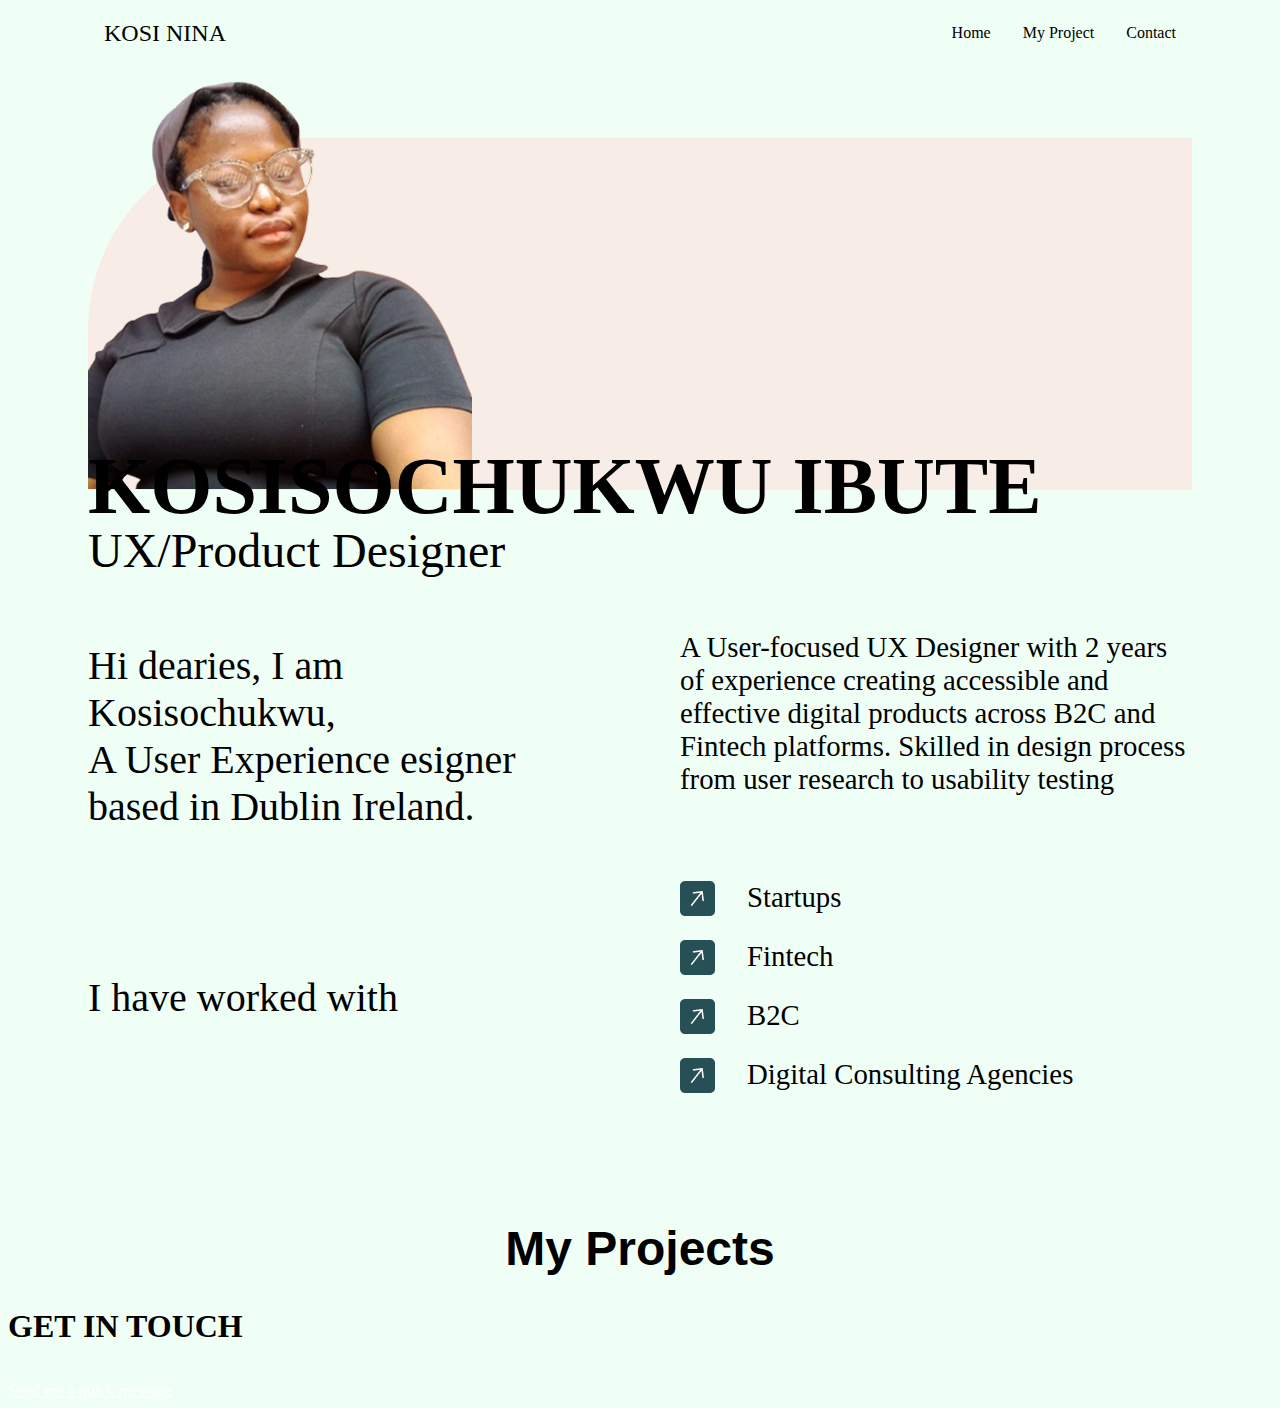
<file: index.html>
<!DOCTYPE html>
<html lang="en">
<head>
  <meta charset="UTF-8">
  <meta name="viewport" content="width=device-width, initial-scale=1.0">
  <title>My Portfolio</title>
  <link rel="stylesheet" href="style.css">
</head>
<body>
  <header>
    <div class="logo">KOSI NINA</div>
    <div class="nav">
      <ul>
        <li><a href="">Home</a></li>
        <li><a href="">My Project</a></li>
        <li><a href="">Contact</a></li>
      </ul>
    </div>
  </header>
  <main>
    <div class="hero-section">
      <img src="images/WhatsApp_Image_2025-06-03_at_11.15.18_AM-removebg-preview 1.png" alt="">
      <h1 class="kosi">KOSISOCHUKWU IBUTE</h1>
      <h2 class="title">UX/Product Designer</h2>
    </div>

    <div class="content-area">
      <div class="intro">
        <p>Hi dearies, I am Kosisochukwu, <br>
        A User Experience esigner based in Dublin Ireland. </p>

        <p>I have worked with</p>
      </div>

      <div class="more">
        <p>A User-focused UX Designer with 2 years of experience creating accessible and effective digital products across B2C and Fintech platforms. Skilled in design process from user research to usability testing</p>

        <div class="listItems">
          <div class="items">
            <img src="images/Frame 5466.png" alt="">
            <span>Startups</span>
          </div>

          <div class="items">
            <img src="images/Frame 5466.png" alt="">
            <span>Fintech</span>
          </div>

          <div class="items">
            <img src="images/Frame 5466.png" alt="">
            <span>B2C</span>
          </div>

          <div class="items">
            <img src="images/Frame 5466.png" alt="">
            <span>Digital Consulting Agencies</span>
          </div>
        </div>
      </div>
    </div>

    <div class="projects">
      <h1>My Projects</h1>

      <div class="project-container"></div>
      <div class="project-container"></div>
      <div class="project-container"></div>
      <div class="project-container"></div>
    </div>
  </main>
  <footer>
    <h1>GET IN TOUCH</h1>
    <div class="footer-icons">
      <div class="socials"></div>
      <div class="socials"></div>
      <div class="socials"></div>
    </div>
    <span><a href="">Send me a quick message</a></span>
  </footer>

  <!-- home page ends -->
</body>
</html>
</file>
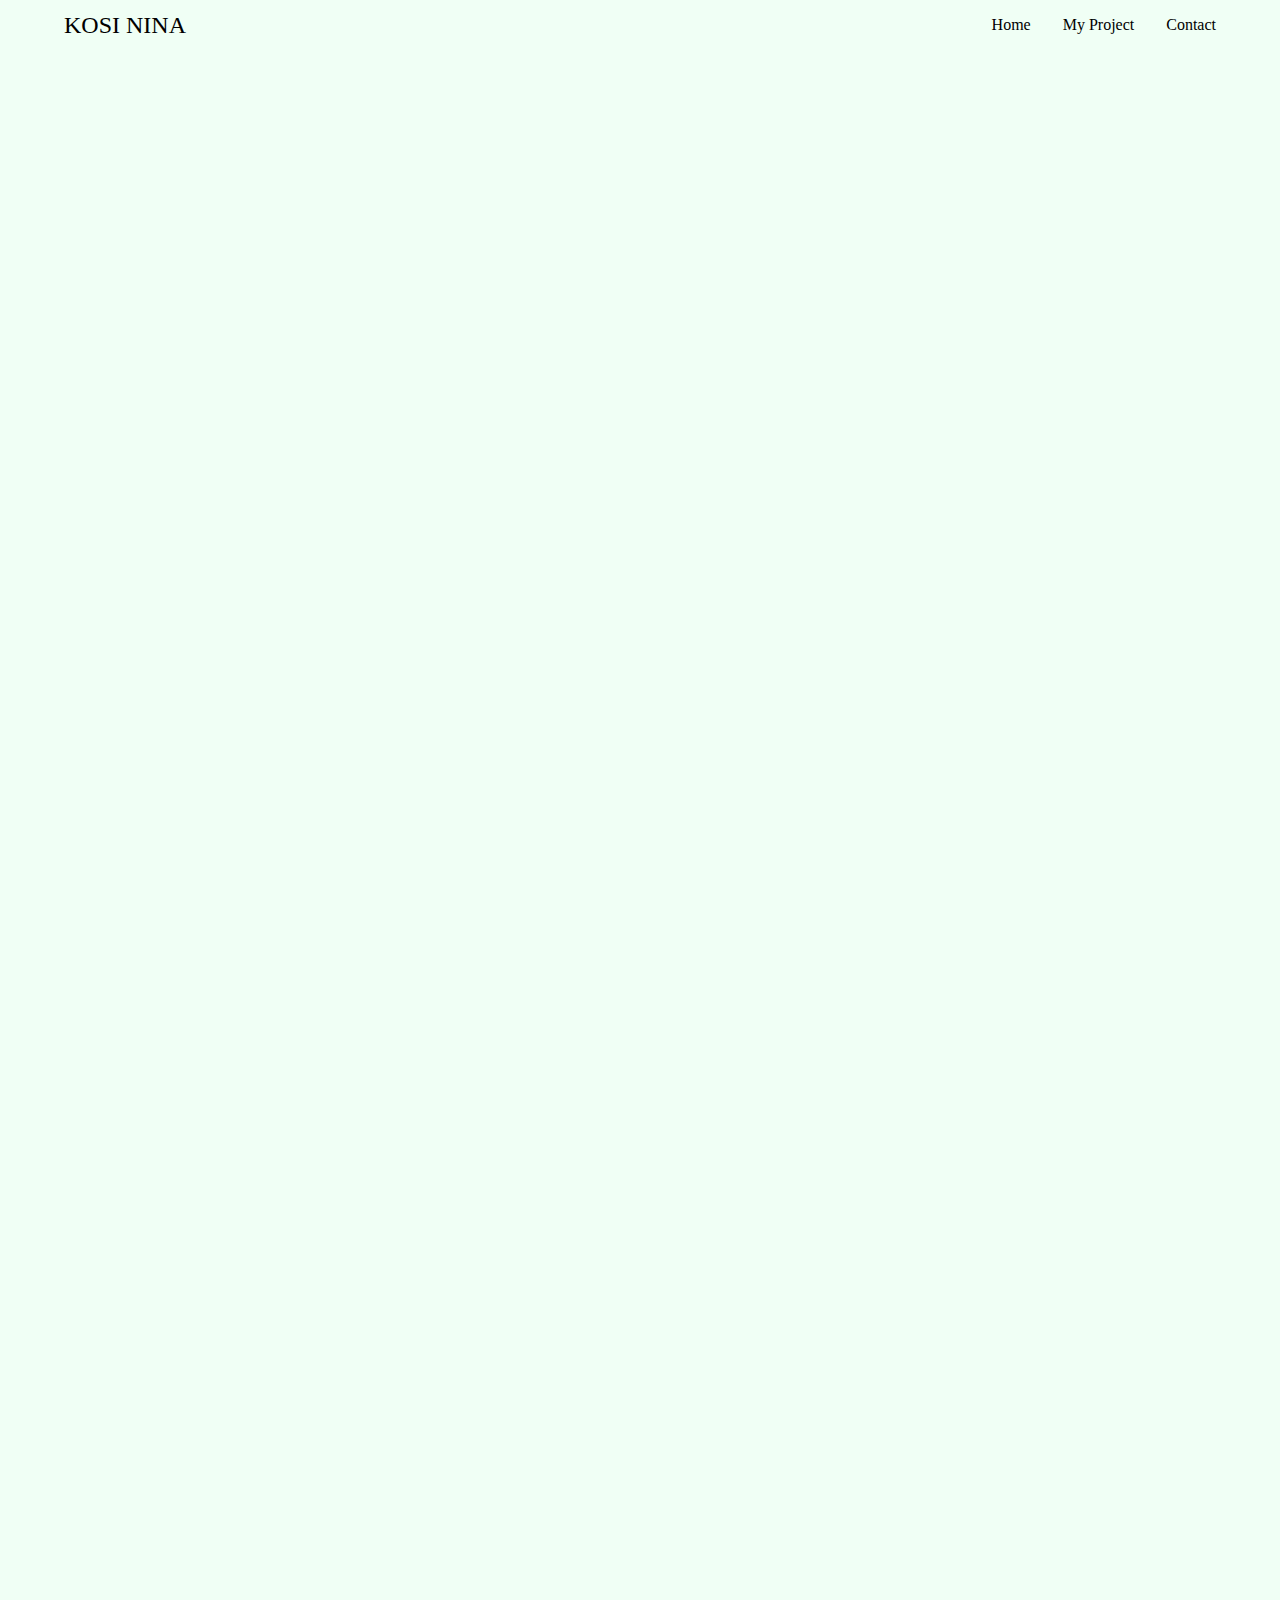
<file: kona.html>
<!DOCTYPE html>
<html lang="en">
<head>
    <meta charset="UTF-8">
    <meta name="viewport" content="width=device-width, initial-scale=1.0">
    <title>Kona</title>
    <link rel="stylesheet" href="metadata.css">
</head>
<body>
    <header>
        <div class="logo">KOSI NINA</div>
        <div class="nav">
          <ul>
            <li><a href="index.html">Home</a></li>
            <li><a href="index.html#projects-page">My Project</a></li>
            <li><a href="#contacts">Contact</a></li>
          </ul>
        </div>
    </header>
    <main>
      <div class="meta">
        <img src="images/Kona Logo.svg" alt="">
        <p>Kona mobile application is an application that allows one to transfer their local currency anywhere in the world and in turn the person on the other side will receive the money in their currency too. That is to say that a Nigerian can transfer naira (NGN) to someone in the United States and the person will receive it in dollars (USDT).</p>
      </div>
      <div class="what">
        <h1>Why Kona</h1>
        <p>In Nigeria, Large population of people gain admission abroad year in year out but find it difficult to pay for their tuition fee because they do 
            not have a domiciliary account that will enable them to pay for their fees in the country's local currency. Also, a parent cannot transfer/
            receive money from/to their children/child abroad without the domiciliary account. This is a great problem as parents/students and even 
            workers always get frustrated while opening the domiciliary account because some banks have rules and processes to observe the 
            domiciliary account can be created. This may cause them not to beat the deadline and some end up not registering or even losing the 
            admission in the long run.
        </p>
        <p>Kona mobile application will solve the problem because with the application you can transfer and receive money anywhere in the world 
            without having to open a specific account for it. That is to say, you can transfer money with your local currency and another person 
            abroad will receive it in their local currency too.
        </p>
        <p>My target audience in this research are adults, both male and female, employed and unemployed, students, business/entrepreneur, so 
            far as you send and receive money.
        </p>
      </div>
      <div class="goal">
        <h1>Market Research</h1>
        <p>This research sets out to explore the challenges that students, parents, professionals, and adults in general encounter when carrying out international 
            transactions and to seek possible solutions to ease those challenges.
        </p>
        <p>From my findings, I discovered:</p>
        <p>-Many people today can complete cross-border transactions with relative ease.<br>
            - However, a significant number, especially students, experience frustration, largely because most transactions require either a domiciliary account or 
            reliance on money transfer services such as Western Union.<br>
            - Unfortunately, both options often present hurdles: opening a domiciliary account can be a lengthy, bureaucratic process, while accessing Western 
            Union or similar services isn’t always convenient or straightforward.</p>
      </div>
      <div class="scope">
        <h1>Solution</h1>
        <p>To address these challenges, we examined existing digital tools and then designed solutions that are simpler, smarter, and more accessible. Our proposed 
            system includes:
        </p>
        <p>- A seamless, cross-platform mobile app, intuitive, easy to use, and unrestricted by geographical boundaries.<br>
            - A dynamic currency exchange feature, allowing users to convert money instantly into any currency of their choice.<br>
            - An international transaction hub, enabling users to send and receive money globally without the hassle of opening a domiciliary account.<br>
            - An effortless onboarding process, where new users can sign up quickly and be assigned an automatic account number right away.
        </p>
      </div>
      <div class="user user-h">
        <h1>The User Flow</h1>
        <p>I designed a User Flow to serve as a roadmap, guiding our ideas toward crafting a solution that is not only simple and intuitive but also impactful and 
            meaningful for users..</p>
        <div class="container user-img">
          <img class="img" src="images/Frame 5464.svg" alt="">
        </div>
      </div>
      <div class="screen">
        <h1>Some Screens</h1>
        <div class="container img-kona img-kona1">
          <img class="img" src="images/Dribbble shot HD - 1 1.svg" alt="">
        </div>
        <div class="container img-kona img-kona2">
          <img class="img" src="images/Dribbble shot HD - 3 1.svg" alt="">
        </div>
        <div class="container img-kona kooo img-kona3">
          <img class="img" src="images/Dribbble shot HD - 4 1.svg" alt="">
        </div>
        <p class="red">This application is available on both the Apple App Store and Google Play Store; however, since it was specifically designed and developed for 
            Nigerians, access is restricted by location. As a result, the store links are not accessible in Ireland or other European countries.</p>
          
        <p class="red">For convenience, you can explore the prototype by scanning the QR code below.</p>
      </div>
      <div class="container code">
        <img class="img" src="images/QR Code (2).svg" alt="">
      </div>
    </main>
    <footer id="contacts">
        <div class="footer-color">
          <div class="footer">
            <h1>GET IN TOUCH</h1>
            <div class="footer-icons">
              <a href="mailto:kosisochukwuibute@gmail.com"><img src="images/Frame 34299.png" alt=""></a>
              <a href="https://www.linkedin.com/in/kosisochukwu-ibute-6493121a3"><img src="images/Frame 34301.png" alt=""></a>
              <a href="https://www.notion.so/kosinina/Kosi-Nina-9a6395f71e2745cb83aa433cf4362776"><img src="images/Frame 34302.png" alt=""></a>
            </div>
            <span><a href="mailto:kosisochukwuibute@gmail.com">Send me a quick message</a></span>
          </div>
          <div class="resume-link"><a href="index.html">My Resume</a></div>
        </div>
    </footer>
</body>
</html>
</file>
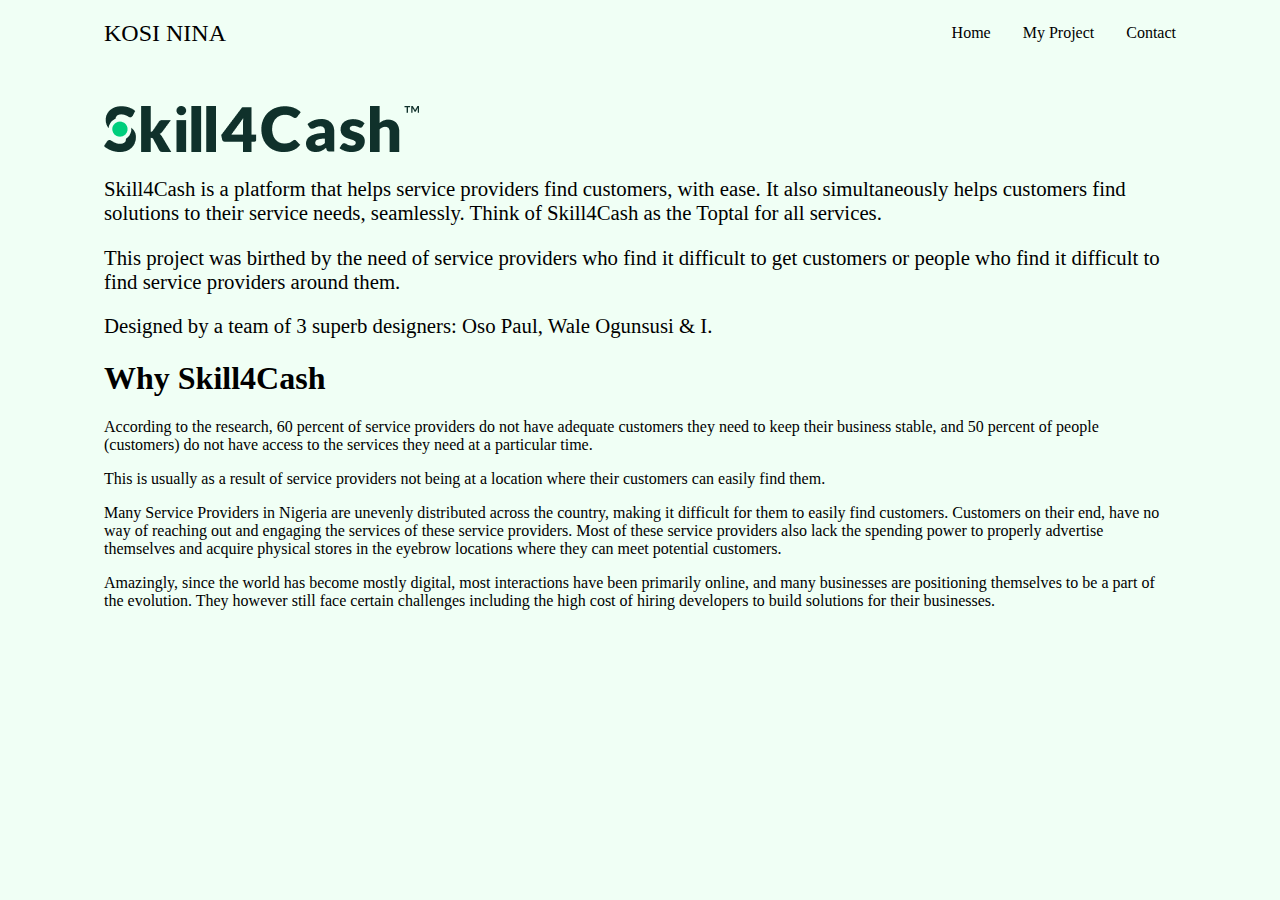
<file: project.html>
<!DOCTYPE html>
<html lang="en">
<head>
    <meta charset="UTF-8">
    <meta name="viewport" content="width=device-width, initial-scale=1.0">
    <title>Project</title>
    <link rel="stylesheet" href="project.css">
</head>
<body>
    <header>
        <div class="logo">KOSI NINA</div>
        <div class="nav">
          <ul>
            <li><a href="index.html">Home</a></li>
            <li><a href="project.html">My Project</a></li>
            <li><a href="">Contact</a></li>
          </ul>
        </div>
      </header>
      <main>
        <div>
          <img class="image" src="images/svc.png" alt="">
          <div class="para">
            <p>
              Skill4Cash is a platform that helps service providers find customers, with ease. It also simultaneously helps customers find solutions to 
  their service needs, seamlessly. Think of Skill4Cash as the Toptal for all services.</p>
  <p>
  This project was birthed by the need of service providers who find it difficult to get customers or people who find it difficult to find 
  service providers around them.</p>
  <p>
  Designed by a team of 3 superb designers: Oso Paul, Wale Ogunsusi & I.</p>
          </div>
        </div>
        <div class="why">
          <h1>Why Skill4Cash</h1>
          <p>According to the research, 60 percent of service providers do not have adequate customers they need to keep their business stable, 
            and 50 percent of people (customers) do not have access to the services they need at a particular time.
          </p>  
          <p>This is usually as a result of service providers not being at a location where their customers can easily find them.
          </p>  
          <p>Many Service Providers in Nigeria are unevenly distributed across the country, making it difficult for them to easily find customers. 
            Customers on their end, have no way of reaching out and engaging the services of these service providers. Most of these service 
            providers also lack the spending power to properly advertise themselves and acquire physical stores in the eyebrow locations where they 
            can meet potential customers.
          </p>  
          <p>Amazingly, since the world has become mostly digital, most interactions have been primarily online, and many businesses are positioning 
            themselves to be a part of the evolution. They however still face certain challenges including the high cost of hiring developers to build 
            solutions for their businesses.</p>
        </div>
      </main>
</body>
</html>
</file>
<file: style.css>
body {
  background-color: #F0FFF5;
}
 header {
  padding: 0 6rem;
}
header,
header ul  {
  display: flex;
  align-items: center;
  justify-content: space-between;
}
.nav a {
  text-decoration: none;
  color: #000;
}
header ul li {
  list-style-type: none;
  margin-left: 2rem;
}
.logo {
  font-size: 1.5rem;
  font-family: Irish Grover;
}
.hero-section {
  background-color: #f7ece6;
  margin: 5rem;
  position: relative;
  height: 22rem;
  border-top-left-radius: 12rem;
}

.hero-section img {
  position: absolute;
  left: 0;
  bottom: 0;
  top: -4rem;
}
.hero-section h1 {
  position: absolute;
  bottom: -6rem;
  font-size: 5rem;
  font-family: serif;
}
.kosi span {
  background: linear-gradient(to top, black 0%, black 40%, white 100%);
  -webkit-background-clip: text;
  -webkit-text-fill-color: transparent;
  background-clip: text;
  color: transparent;
}
.hero-section h2 {
  position: absolute;
  bottom: -8rem;
  font-size: 3rem;
  font-family: cursive;
  font-weight: 200;
}

.content-area {
  display: flex;
  justify-content: space-between;
  padding: 2rem 5rem;
  gap: 5rem;
}
.intro {
  gap: 4rem;
  font-size: 2.5rem;
}
.worked {
  font-size: 2.8rem;
}
.more {
  gap: 2rem;
}
.intro,
.more {
  width: 50%;
  display: flex;
  flex-direction: column;
}
.more p, .items span {
  font-size: 1.8rem;
}
.items {
  display: flex;
  gap: 2rem;
  padding-top: 1.5rem;
}
.projects h1 {
  text-align: center;
  padding-top: 4rem;
  font-size: 3rem;
  font-family: 'Lucida Sans', 'Lucida Sans Regular', 'Lucida Grande', 'Lucida Sans Unicode', Geneva, Verdana, sans-serif;
}
.p-container {
    display: flex;
  flex-wrap: wrap;         /* allows wrapping into multiple rows */
  gap: 10px;
  padding: 2rem 5rem;
}
.project-box {
  background-color: #fff;
  height: 20rem;
  min-width: 20rem;
  flex: 1 1 45%; 
  align-items: center;
  background-image: url("images/Shadow.png"); /* change path as needed */
  background-size: cover;     /* makes image cover the container */
  background-position: center;/* centers the image */
  background-repeat: no-repeat;
}
.box1 {
  display: flex; 
  justify-content: center; 
  align-items: center; 
  
}
.p-right { 
  display: flex; 
  margin-top: 1rem;
}
.p-left {
  align-self: start;
  margin-top: 3rem;
}
.para {
  width: 10.25rem;
  height: 3rem;
  font-size: 0.789rem;
  margin-bottom: 4rem;
}
.tool p {
  font-size: 0.57rem;
}
.phone {
  width: 10.375rem; 
  height: 18.75rem; 
  transform: rotate(11deg);
}
.phone1 {
  width: 9.625rem;
  height: 18.25rem;
  margin-left: -70px;
  margin-right: -70px;
  transform: none;
}
.phone2 {
  transform: rotate(-9.16deg);
}
.box2 {
  gap: 2rem;
}
.box2-img{
  height: 16.25rem;
}
.tool2 {
  margin-top: 1rem;
}

.hands{
  width: 30.42rem;
  height: 19.15rem;
  margin-right: -6rem;
}
.box-kona {
  position: relative;
}
.kona {
  position: absolute;   /* take it out of normal flow */
  top: 0;               /* adjust as needed */
  left: 3rem;              /* adjust as needed */
  z-index: 2;           /* ensure it sits above */
}
.kona .para {
  font-size: 1.19rem;
}
.kona-img {
  position: relative;
  z-index: 1;
}
.project-scaf {
  background-color: #2D2D2D;
}
.box-scaf {
  display: flex; 
  position: relative;
  
}
.scaf {
  position: absolute;
  top: 5.44rem;
  left: 3.19rem;
}
.scaf-p {
  font-size: .8rem;
  margin-bottom: 0;
  color: white;
}
.lia {
  font-size: .5rem;
  margin-top: 0;
  color: #C96B37;
}
.scaff-img {
  width: 5rem;
  height: 3rem;
  position: absolute;
  top: 4.25rem;       /* 68px in rem */
  left: 15.56rem;
}
.scaf-tool {
  margin-top: 3rem;
  color: white;
}
.footer-color {
  background-color: black;
  margin-bottom: 5rem;
}
.footer {
  text-align: center;          /* centers text & icons inside */
  
}
.footer h1 {
  color: white;
  padding-top: 3rem;
  font-size: 3rem;
  font-family: Verdana, Geneva, Tahoma, sans-serif;
}
.footer-icons {
  display: flex;
  justify-content: center;
  gap: 1rem;                   /* space between icons */
  margin: 1rem 0;
}
footer a {
  color: white;
}
.resume-link {
  display: flex;
  justify-content: flex-end;
  padding-right: 3rem;
  padding-bottom: 1rem;
}
.resume-link a {
  text-decoration: none;   /* removes the underline */
  
}
</file>
<file: metadata.css>
body {
    background-color: #F0FFF5;
  }
header {
  padding: 0 4rem;
  margin-bottom: 2rem;
  position: fixed;
  top: 0;
  left: 0;
  width: 90%;
  background-color: #F0FFF5; /* keeps the same background as body */
  z-index: 1000;
}

header,
header ul {
  display: flex;
  align-items: center;
  justify-content: space-between;
}

.nav a {
  text-decoration: none;
  color: #000;
}

header ul li {
  list-style-type: none;
  margin-left: 2rem;
}

.logo {
  font-size: 1.5rem;
  font-family: 'Irish Grover', cursive;
}

/* 📱 Tablets (≤1024px) */
@media (max-width: 1024px) {
  header {
    padding: 0 2rem;
  }
  .logo {
    font-size: 1.2rem;
  }
  header ul {
    gap: 1.2rem;
  }
}

/* --- Mobile screens --- */
@media (max-width: 768px) {
  header {
    align-items: flex-start;
    padding: 1rem;
  }
  .logo {
    font-size: 1.5rem;
    margin-bottom: 1rem;
  }
  .nav {
    align-self: flex-end;
  }
  header ul {
    flex-direction: column;
    align-items: flex-start;
    gap: 0.8rem;
    margin-right: 2rem;
    margin-top: 0;
    /* ---width: 100%;--- */
  }
  header ul li {
    margin-left: 0;
  }
}

main {
    padding: 8rem 6rem 0;
}

@media (max-width: 1024px) {
  main {
    padding: 12rem 4rem 0;
  }
}

/* 📱 Mobile (≤768px) */
@media (max-width: 768px) {
  main {
    padding: 12rem 2rem 0;
  }
}

/* 📱 Small phones (≤480px) */
@media (max-width: 480px) {
  main {
    padding: 12rem 1rem 0;
  }
}

.meta img,
.meta p,
.what h1,
.what p,
.goal h1,
.goal p,
.scope h1,
.scope p,
.target h1,
.target p,
.feature h1,
.feature p,
.four,
.system h1,
.system p,
.user h1,
.user p,
.user img,
.user-img,
.screen h1,
.screen p,
.imag,
.image1,
.image2,
.img-kona1,
.img-kona2,
.img-kona3,
.code,
footer{
  opacity: 0;
  transform: translateX(3%); /* start off-screen to the right */
  animation: slideIn 1s ease forwards;
}

@keyframes slideIn {
  to {
    opacity: 1;
    transform: translateX(0);
  }
}

.meta img {
  max-width: 100%;   /* ✅ Prevents image from overflowing its container */
  height: auto;      /* ✅ Keeps aspect ratio */
  display: block; 
  animation-delay: 0.2s;
}
.what h1, .goal h1, .scope h1, .target h1, .feature h1, .system h1, .user h1, .screen h1 {
    font-size: 2.5rem;
    margin-top: 3rem;
}

.meta p, .what p, .goal p, .scope p, .target p, .feature p, .system p, .user p, .screen p {
    font-size: 1.5rem;
}
.meta p {
  animation-delay: 0.6s;
}
.what h1 {
  animation-delay: 1s;
}
.what p {
  animation-delay: 1.5s;
}
.goal h1 {
  animation-delay: 2s;
}
.goal p{
  animation-delay: 2.5s;
}
.scope h1{
  animation-delay: 3s;
}
.scope p {
  animation-delay: 3.5s;
}
.target h1, .user-h h1{
  animation-delay: 4s;
}
.target p, .user-h p {
  animation-delay: 4.5s;
}
.feature h1, .user-img {
  animation-delay: 5s;
}
.feature p {
  animation-delay: 5.5s;
}
.four {
  animation-delay: 6s;
}
.system h1{
  animation-delay: 6.5s;
}
.system p {
  animation-delay: 7s;
}
.flow h1{
  animation-delay: 7.5s;
}
.flow img {
  animation-delay: 8s;
}
.screen h1{
  animation-delay: 8.5s;
}
.imag, .img-kona1 {
  animation-delay: 9s;
}
.image1, .img-kona2 {
  animation-delay: 10s;
}
.image2, .img-kona3 {
  animation-delay: 11s;
}
.screen p {
  animation-delay: 11.5s;
}
.code {
  animation-delay: 12s;
}
footer {
  animation-delay: 12.5s;
}
.red {
    color: #C96B37;
}
.box {
    border: 2px solid #C96B37;
    background-color: #fcf5f2;
    padding: 1rem 1.5rem;      /* space inside box */
  border-radius: 0.5rem;     /* optional rounded corners */
  min-width: 15rem;        /* base width */
  max-width: 30rem;
 
  display: flex;
  align-items: center;    /* center text vertically if short */
  justify-content: center; /* center text horizontally */
  background-color: #fff;
  flex: 0 1 auto;         /* allows growth if content exceeds box */
  box-sizing: border-box;
  white-space: nowrap;
  font-size: 1rem;
}
.four {
    display: flex;
    flex-wrap: wrap;
    gap: 2rem;
}
.container {
    display: flex;
    justify-content: center; /* horizontal center */
    align-items: center;     /* vertical center */
             /* full screen height */
  }
  
  .container img {
    max-width: 100%; /* prevents overflow */
    
  }
.image1 {
    margin-top: 2rem;
}
.imag {
    margin-top: 2rem;
}
@media (max-width: 1024px) {
  .image1 {
    margin-top: 1rem;
}
   .box {
    font-size: .89rem;
  }
}

/* 📱 Mobile (≤768px) */
@media (max-width: 768px) {
  .image1 {
    margin-top: 1rem;
}
}

/* 📱 Small phones (≤480px) */
@media (max-width: 480px) {
  .box {
    font-size: .89rem;
  }
  .image1 {
    margin-top: 1rem;
}
  .meta p, .what p, .goal p, .scope p, .target p, .feature p, .system p, .user p, .screen p {
    font-size: 1.2rem;
  }
}

@media (max-width: 370px) {
  .box {
    font-size: .70rem;
  }
}  

@media (max-width: 340px) {
  .box {
    font-size: .50rem;
  }
}  


.img-kona {
    margin-top: 5rem;
}
.kooo {
    margin-bottom: 7rem;
}
.code {
    height: auto;
    margin-top: 3rem;
    margin-bottom: 4rem;
}
.footer-color {
  background-color: black;
  padding: 2rem 0; /* add vertical padding */
}

.footer {
  text-align: center; /* centers text & icons */
  max-width: 1200px;
  margin: 0 auto;
  padding: 0 2rem; /* horizontal padding for smaller screens */
}

.footer h1 {
  color: white;
  padding-top: 3rem;
  font-size: 3rem;
  font-family: Verdana, Geneva, Tahoma, sans-serif;
  margin: 0 auto 1rem auto;
}

/* Footer icons */
.footer-icons {
  display: flex;
  justify-content: center;
  flex-wrap: wrap; /* wrap icons on smaller screens */
  gap: 1rem;       /* space between icons */
  margin: 1rem 0;
}

footer a {
  color: white;
}

/* Resume link */
.resume-link {
  display: flex;
  justify-content: flex-end;
  padding-right: 3rem;
  padding-bottom: 1rem;
}

.resume-link a {
  text-decoration: none; /* removes underline */
  color: white;
}

/* 📱 Tablets (≤1024px) */
@media (max-width: 1024px) {
  .footer h1 {
    font-size: 2.5rem;
    padding-top: 2rem;
  }

  .resume-link {
    justify-content: center; /* move to center on smaller screens */
    padding-right: 0;
    margin-top: 2rem;
  }
}

/* 📱 Mobile (≤768px) */
@media (max-width: 768px) {
  .footer h1 {
    font-size: 2rem;
    padding-top: 1.5rem;
  }

  .footer-icons {
    gap: 0.8rem;
  }

  .resume-link a {
    font-size: 0.9rem;
  }
}

/* 📱 Small phones (≤480px) */
@media (max-width: 480px) {
  .footer-color{
    margin-bottom: 0;
    padding: 0;
  }
  .footer h1 {
    font-size: 1.5rem;
    padding-top: 1rem;
  }

  .footer-icons {
    gap: 0.5rem;
  }

  .resume-link a {
    font-size: 0.8rem;
    margin-top: 1rem;
  }
}

@media (max-width: 344px){
  .resume-link {
    margin-top: .5rem;
  }
}
</file>
<file: project.css>
body {
    background-color: #F0FFF5;
  }
   header {
    padding: 0 6rem;
    margin-bottom: 3rem;
  }
  header,
  header ul  {
    display: flex;
    align-items: center;
    justify-content: space-between;
  }
  .nav a {
    text-decoration: none;
    color: #000;
  }
  header ul li {
    list-style-type: none;
    margin-left: 2rem;
  }
  .logo {
    font-size: 1.5rem;
    font-family: Irish Grover;
  }
main {
    padding: 0 6rem;
}
.image {
    width: 19.69rem;
    height: auto;
    image-rendering: crisp-edges;
}
.para {
    font-size: 1.3rem;
    font-weight: 400;
    font-style: normal;
}
</file>
